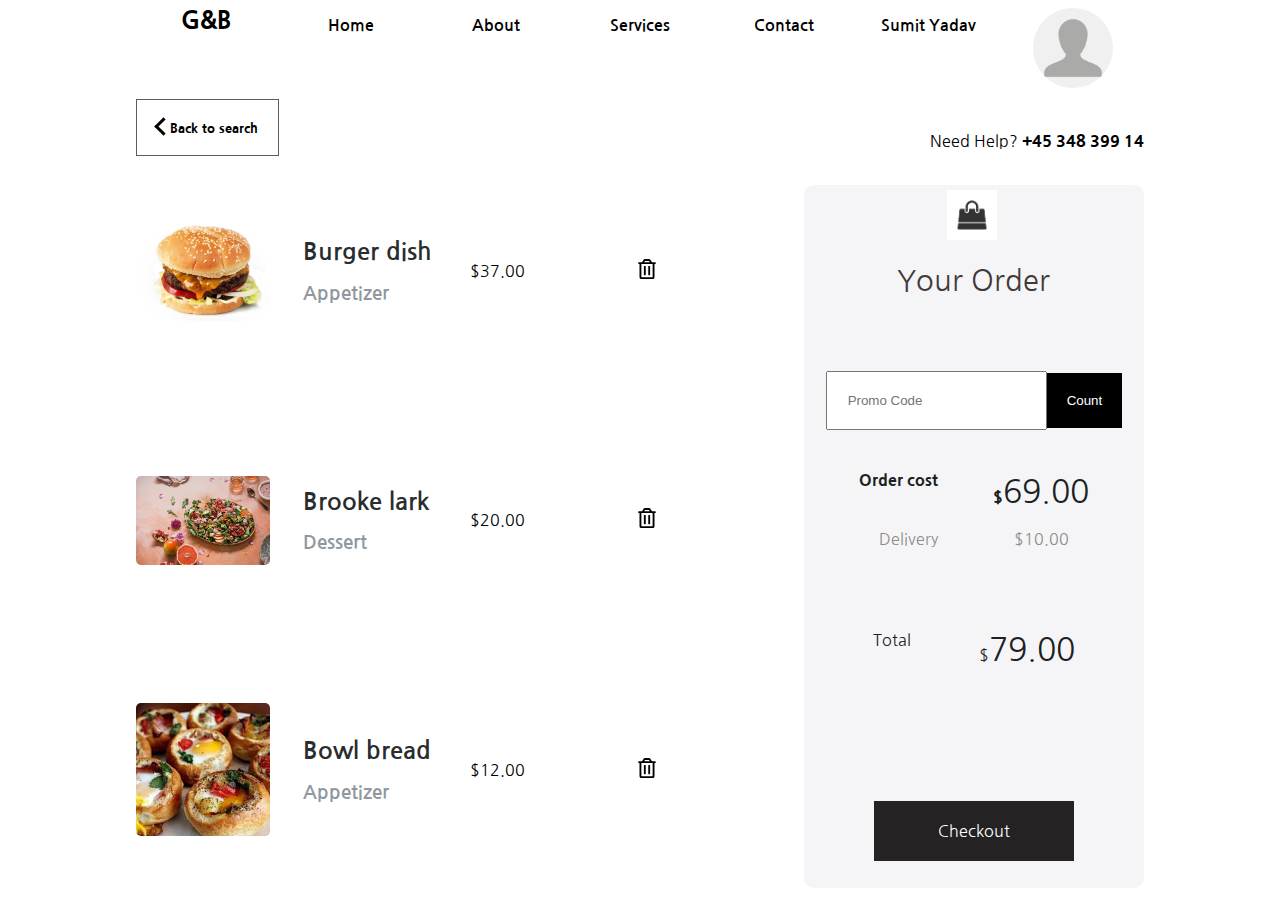
<file: index.html>
<!DOCTYPE html>
<html lang="en">
  <head>
    <meta charset="UTF-8" />
    <meta name="viewport" content="width=device-width, initial-scale=1.0" />
    <title>dribble Layout 1</title>
    <link rel="stylesheet" href="./index.css" />
    <link
      href="https://fonts.googleapis.com/css?family=Nanum+Gothic&display=swap"
      rel="stylesheet"
    />
  </head>
  <body>
    <div class="grid-container">
      <div class="header">
        <div id="logo">G&B</div>
        <div id="menu1">Home</div>
        <div id="menu2">About</div>
        <div id="menu3">Services</div>
        <div id="menu4">Contact</div>
        <div id="profile">Sumit Yadav</div>
        <div id="displayPic"><img src="./images/profilePic.png" alt="" /></div>
      </div>

      <div class="main">
        <button class="back-btn">
          <i class="leftArrow"></i>Back to search
        </button>

        <div class="dish dish1">
          <img src="./images/burger.jpg" alt="" />
          <div class="about">
            <h2>Burger dish</h2>
            <h3>Appetizer</h3>
          </div>
          <div class="price">$37.00</div>
          <div class="delete">
            <img
              src="./images/trash.svg"
              alt=""
              style="height: 20px; width: 20px;"
            />
          </div>
        </div>

        <div class="dish dish2">
          <img src="./images/BrookeLarke.jpeg" alt="" />
          <div class="about">
            <h2>Brooke lark</h2>
            <h3>Dessert</h3>
          </div>
          <div class="price">$20.00</div>
          <div class="delete">
            <img
              src="./images/trash.svg"
              alt=""
              style="height: 20px; width: 20px;"
            />
          </div>
        </div>

        <div class="dish dish3">
          <img src="./images/bowlBreadBreakfast.jpeg" alt="" />
          <div class="about">
            <h2>Bowl bread</h2>
            <h3>Appetizer</h3>
          </div>
          <div class="price">$12.00</div>
          <div class="delete">
            <img
              src="./images/trash.svg"
              alt=""
              style="height: 20px; width: 20px;"
            />
          </div>
        </div>
      </div>
      <div class="sideBar">
        <div class="contactNo">Need Help? <span>+45 348 399 14</span></div>

        <div id="bill">
          <div id="logo">
            <img src="./images/shoppingBag.png" alt="" />

            <div id="textContainer">
              <h3>Your Order</h3>
            </div>
          </div>

          <!-- <div id="separator1"></div> -->

          <div id="promoContainer">
            <input type="text" placeholder="Promo Code" id="promoCode" />
            <button id="count">Count</button>
          </div>

          <!-- <div id="separator2"></div> -->

          <div id="orderCostContainer">
            <div id="orderCostText">
              Order cost
            </div>

            <div id="orderPrice">$<span>69.00</span></div>
          </div>

          <div id="deliveryContainer">
            <div id="deliveryText">
              Delivery
            </div>

            <div id="deliveryPrice">$<span>10.00</span></div>
          </div>

          <!-- <div id="separator3"></div> -->

          <div id="totalPriceContainer">
            <div id="totalPriceText">
              Total
            </div>

            <div id="totalPrice">$<span>79.00</span></div>
          </div>

          <div id="checkoutButtonContainer">
            <button id="checkoutBtn">Checkout</button>
          </div>
        </div>
      </div>
    </div>
  </body>
</html>
</file>
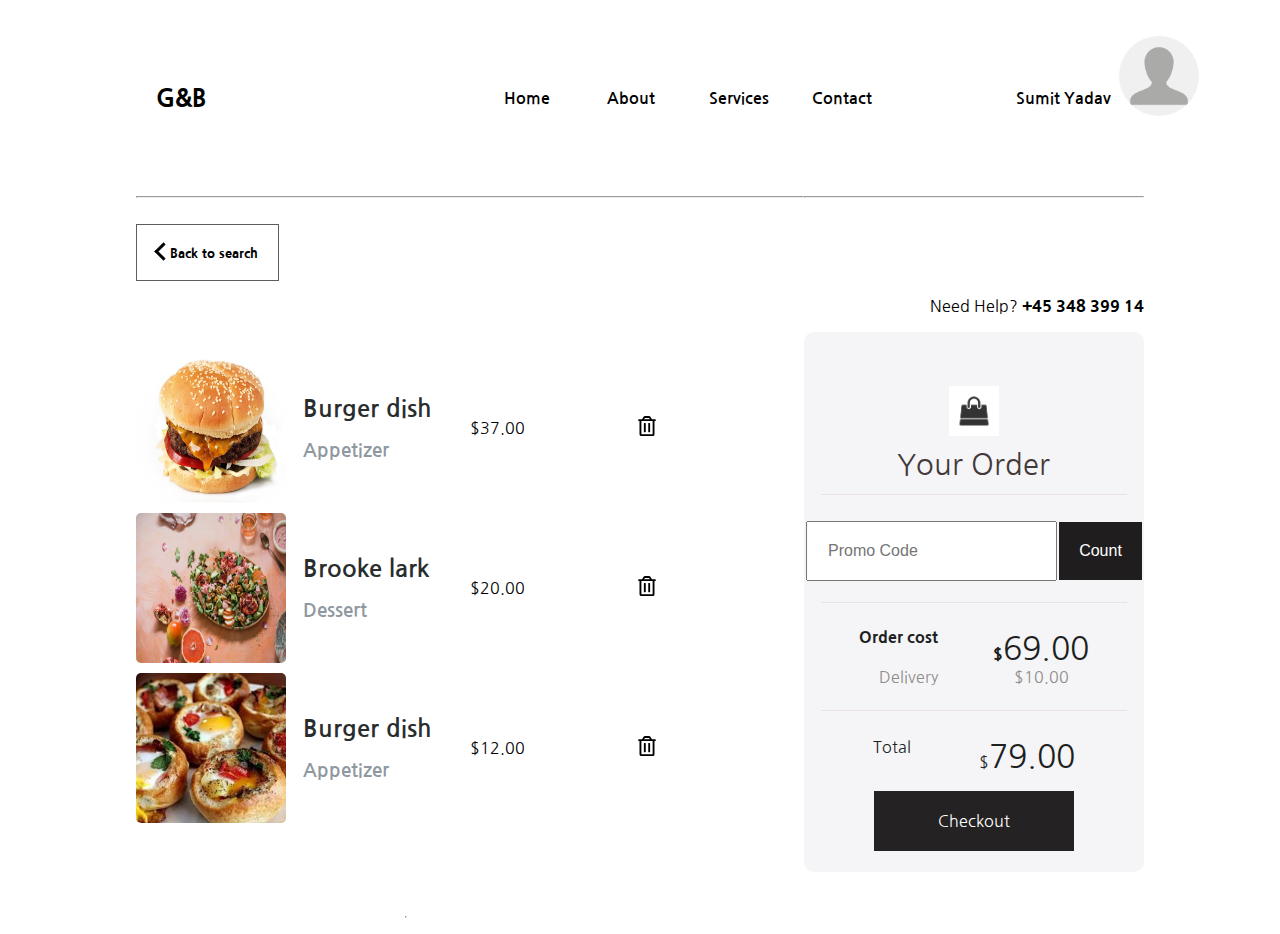
<file: layout1.html>
<!DOCTYPE html>
<html lang="en">
  <head>
    <meta charset="UTF-8" />
    <meta name="viewport" content="width=device-width, initial-scale=1.0" />
    <title>dribble Layout 1</title>
    <link rel="stylesheet" href="./layout1.css" />
    <link
      href="https://fonts.googleapis.com/css?family=Nanum+Gothic&display=swap"
      rel="stylesheet"
    />
  </head>
  <body>
    <div class="grid-container">
      <div class="header">
        <div id="logo">G&B</div>
        <div id="menu1">Home</div>
        <div id="menu2">About</div>
        <div id="menu3">Services</div>
        <div id="menu4">Contact</div>
        <div id="profile">Sumit Yadav</div>
        <div id="displayPic"><img src="./images/profilePic.png" alt="" /></div>
      </div>
      <hr />
      <div class="main">
        <hr />

        <button class="back-btn">
          <i class="leftArrow"></i>Back to search
        </button>

        <div class="dish dish1">
          <img src="./images/burger.jpg" alt="" />
          <div class="about">
            <h2>Burger dish</h2>
            <h3>Appetizer</h3>
          </div>
          <div class="price">$37.00</div>
          <div class="delete">
            <img
              src="./images/trash.svg"
              alt=""
              style="height: 20px; width: 20px;"
            />
          </div>
        </div>

        <div class="dish dish2">
          <img src="./images/BrookeLarke.jpeg" alt="" />
          <div class="about">
            <h2>Brooke lark</h2>
            <h3>Dessert</h3>
          </div>
          <div class="price">$20.00</div>
          <div class="delete">
            <img
              src="./images/trash.svg"
              alt=""
              style="height: 20px; width: 20px;"
            />
          </div>
        </div>

        <div class="dish dish3">
          <img src="./images/bowlBreadBreakfast.jpeg" alt="" />
          <div class="about">
            <h2>Burger dish</h2>
            <h3>Appetizer</h3>
          </div>
          <div class="price">$12.00</div>
          <div class="delete">
            <img
              src="./images/trash.svg"
              alt=""
              style="height: 20px; width: 20px;"
            />
          </div>
        </div>
      </div>
      <div class="sideBar">
        <hr />
        <div class="contactNo">Need Help? <span>+45 348 399 14</span></div>

        <div id="bill">
          <div id="logo">
            <img
              src="./images/shoppingBag.png"
              alt=""
              style="height: 50px; width: 50px;"
            />
          </div>
          <div id="textContainer">
            <h3>Your Order</h3>
          </div>

          <div id="separator1"></div>

          <div id="promoContainer">
            <input type="text" placeholder="Promo Code" id="promoCode" />
            <button id="count">Count</button>
          </div>

          <div id="separator2"></div>

          <div id="orderCostContainer">
            <div id="orderCostText">
              Order cost
            </div>

            <div id="orderPrice">$<span>69.00</span></div>
          </div>

          <div id="deliveryContainer">
            <div id="deliveryText">
              Delivery
            </div>

            <div id="deliveryPrice">$<span>10.00</span></div>
          </div>

          <div id="separator3"></div>

          <div id="totalPriceContainer">
            <div id="totalPriceText">
              Total
            </div>

            <div id="totalPrice">$<span>79.00</span></div>
          </div>

          <div id="checkoutButtonContainer">
            <button id="checkoutBtn">Checkout</button>
          </div>
        </div>
      </div>
    </div>
  </body>
</html>
</file>
<file: index.css>
.grid-container {
  display: grid;
  grid-template-areas:
    "header header"
    "main sideBar";
  grid-template-columns: 1.7fr 1fr;
  grid-template-rows: 10% 90%;
}

.grid-container .header {
  /* background-color: rgb(189, 178, 178); */
  /* height: 20vh; */
  width: 80%;
  margin-left: 10%;
  justify-items: center;
  box-sizing: border-box;
}

.header {
  grid-area: header;
  font-family: "Nanum Gothic", sans-serif;
  font-weight: 600;
  box-sizing: border-box;
  margin-bottom: 1%;
  display: grid;
  grid-template-areas: "logo menu1 menu2 menu3 menu4 profile displayPic";
  grid-template-columns: 1fr 1fr 1fr 1fr 1fr 1fr 1fr;
}

.header > #logo {
  grid-area: logo;
  font-weight: 900;
  font-size: 1.5rem;
  height: auto;
  width: auto;
}

.header > #menu1 {
  grid-area: menu1;
  height: auto;
  width: auto;
  padding: 10px;
}

.header > #menu2 {
  grid-area: menu2;
  height: auto;
  width: auto;
  padding: 10px;
}

.header > #menu3 {
  grid-area: menu3;
  height: auto;
  width: auto;
  padding: 10px;
}

.header > #menu4 {
  grid-area: menu4;
  height: auto;
  width: auto;
  padding: 10px;
}

.header > #profile {
  grid-area: profile;
  height: auto;
  width: auto;
  padding: 10px;
}

.header > #displayPic {
  grid-area: displayPic;
}

.header > #displayPic > img {
  height: 80px;
  width: 80px;
  border-radius: 50%;
}

hr {
  background-color: rgb(233, 221, 221);
}
.main {
  grid-area: main;
  margin-left: 10vw;
  position: relative;
  display: grid;
  grid-template-areas:
    "backbtn"
    "dish1"
    "dish2"
    "dish3";
  grid-template-columns: 1fr;
  grid-template-rows: 0.2fr 1fr 1fr 1fr;
}

.main > .back-btn {
  grid-area: backbtn;
  width: auto;
  padding: 20px;
  background-color: white;
  border: 1px solid rgb(96, 92, 92);
  font-family: "Nanum Gothic", sans-serif;
  font-weight: 800;
  position: absolute;
  top: 5%;
  cursor: pointer;
}
.main > .back-btn > i {
  border: solid black;
  border-width: 0 3px 3px 0;
  display: inline-block;
  padding: 5px;
}

.leftArrow {
  transform: rotate(135deg);
  -webkit-transform: rotate(135deg);
}

.dish1 {
  grid-area: dish1;
  display: flex;
  justify-content: space-between;
  align-items: center;
  width: 100%;
}

.dish1 > img {
  width: 20%;
  position: absolute;
  border-radius: 5px;
  background-color: aquamarine;
}

.dish1 > .about {
  position: absolute;
  left: 25%;
  font-family: "Nanum Gothic", sans-serif;
  color: rgb(42, 45, 45);
}

.dish1 > .about > h3 {
  color: rgb(144, 152, 159);
}

.dish1 > .price {
  position: absolute;
  left: 50%;
  font-family: "Nanum Gothic", sans-serif;
}

.dish1 > .delete {
  position: absolute;
  left: 75%;
  cursor: pointer;
}

.dish1 > .delete > img {
  height: 10%;
  width: 10%;
}

.dish2 {
  grid-area: dish2;
  display: flex;
  justify-content: space-between;
  align-items: center;
  width: 100%;
}

.dish2 > img {
  width: 20%;
  position: absolute;
  border-radius: 5px;
  background-color: aquamarine;
}

.dish2 > .about {
  position: absolute;
  left: 25%;
  font-family: "Nanum Gothic", sans-serif;
  color: rgb(42, 45, 45);
}

.dish2 > .about > h3 {
  color: rgb(144, 152, 159);
}

.dish2 > .price {
  position: absolute;
  left: 50%;
  font-family: "Nanum Gothic", sans-serif;
}

.dish2 > .delete {
  position: absolute;
  left: 75%;
  cursor: pointer;
}

.dish2 > .delete > img {
  height: 10%;
  width: 10%;
}

.dish3 {
  grid-area: dish3;
  display: flex;
  justify-content: space-between;
  align-items: center;
  width: 100%;
}

.dish3 > img {
  width: 20%;
  position: absolute;
  border-radius: 5px;
  background-color: aquamarine;
}

.dish3 > .about {
  position: absolute;
  left: 25%;
  font-family: "Nanum Gothic", sans-serif;
  color: rgb(42, 45, 45);
}

.dish3 > .about > h3 {
  color: rgb(144, 152, 159);
}

.dish3 > .price {
  position: absolute;
  left: 50%;
  font-family: "Nanum Gothic", sans-serif;
}

.dish3 > .delete {
  position: absolute;
  left: 75%;
  cursor: pointer;
}

.dish3 > .delete > img {
  height: 10%;
  width: 10%;
}

.sideBar {
  grid-area: sideBar;
  margin-right: 10vw;
  position: relative;
}

.sideBar > .contactNo {
  font-family: "Nanum Gothic", sans-serif;
  margin-bottom: 10%;
  float: right;
  margin-top: 10%;
}

.sideBar > .contactNo > span {
  font-weight: 800;
}

#bill {
  background-color: #f5f5f7;
  width: 100%;
  border-radius: 10px;
  display: grid;
  grid-template-areas:
    "orderLogo"
    "promoCode"
    "orderCost"
    "deliveryContainer"
    "totalCost"
    "checkout";
  grid-template-columns: 1fr;
  grid-template-rows: 1fr 1fr 0.4fr 0.7fr 1fr 0.8fr;
}

#bill #logo {
  grid-area: orderLogo;
  display: grid;
  justify-content: center;
}

#logo img {
  height: 50px;
  width: 50px;
  position: relative;
  left: 50px;
  top: 5px;
}

#bill > #textContainer {
  display: flex;
  justify-content: center;
}

#bill > #logo > #textContainer > h3 {
  font-family: "Nanum Gothic", sans-serif;
  font-weight: 200;
  font-size: 1.8rem;
  color: rgb(68, 57, 57);
  /* position: absolute; */
  /* top: 16%; */
}

#separator1 {
  display: block;
  width: 90%;
  left: 5%;
  border-bottom: 1px solid rgb(235, 227, 227);
  position: absolute;
  top: 30%;
}

#bill > #promoContainer {
  grid-area: promoCode;
  display: flex;
  align-items: center;
  justify-content: center;
  width: 100%;
  font-family: "Nanum Gothic", sans-serif;
  /* top: 35%;
  position: absolute; */
  box-sizing: border-box;
}

#bill > #promoContainer > #promoCode {
  padding: 20px;
}

#bill > #promoContainer > #count {
  padding: 20px;
  color: white;
  background-color: black;
  border: none;
}

#separator2 {
  display: block;
  width: 90%;
  left: 5%;
  border-bottom: 1px solid rgb(235, 227, 227);
  position: absolute;
  top: 50%;
}

#bill > #orderCostContainer {
  grid-area: orderCost;
  width: 100%;
  display: flex;
  justify-content: space-evenly;
  /* position: absolute; */
  font-family: "Nanum Gothic", sans-serif;
  font-weight: 900;
  color: rgb(32, 31, 31);
  /* top: 55%; */
}

#bill > #orderCostContainer > #orderPrice > span {
  font-size: 2rem;
  font-weight: 400;
}

#bill > #deliveryContainer {
  grid-area: deliveryContainer;
  width: 100%;
  display: flex;
  justify-content: space-evenly;
  font-family: "Nanum Gothic", sans-serif;
  font-weight: 400;
  /* position: absolute; */
  color: rgb(144, 139, 139);
  /* top: 62%; */
}

#separator3 {
  display: block;
  width: 90%;
  left: 5%;
  border-bottom: 1px solid rgb(235, 227, 227);
  position: absolute;
  top: 70%;
}

#bill > #totalPriceContainer {
  grid-area: totalCost;
  width: 100%;
  display: flex;
  justify-content: space-evenly;
  font-family: "Nanum Gothic", sans-serif;
  font-weight: 400;
  /* position: absolute; */
  color: rgb(32, 31, 31);
  /* top: 75%; */
}

#bill > #totalPriceContainer > #totalPrice > span {
  font-size: 2rem;
  font-weight: 400;
}

#bill > #checkoutButtonContainer {
  grid-area: checkout;
  width: 100%;
  display: flex;
  align-items: center;
  justify-content: center;
  /* position: absolute;
  top: 85%; */
}

#bill > #checkoutButtonContainer > #checkoutBtn {
  background-color: rgb(36, 34, 34);
  padding: 20px;
  color: white;
  border: none;
  cursor: pointer;
  font-family: "Nanum Gothic", sans-serif;
  font-size: 1rem;
  width: 200px;
}
</file>
<file: layout1.css>
.grid-container {
  display: grid;
  grid-template-areas:
    "header header"
    "main sideBar";
  grid-template-columns: 1.7fr 1fr;
  grid-template-rows: 20vh 80vh;
}

.grid-container .header {
  /* background-color: rgb(189, 178, 178); */
  height: 20vh;
  width: 80vw;
  margin-left: 10vw;
  justify-items: center;
  box-sizing: border-box;
}

.header {
  grid-area: header;
  display: flex;
  justify-content: flex-end;
  align-items: center;
  position: relative;
  font-family: "Nanum Gothic", sans-serif;
  font-weight: 600;
  box-sizing: border-box;
  padding-left: 20%;
  margin-bottom: 1%;
}

.header > #logo {
  font-weight: 900;
  font-size: 1.5rem;
  height: auto;
  width: auto;
  position: absolute;
  left: 2%;
}

.header > #menu1 {
  height: auto;
  width: auto;
  /* border: 1px solid red; */
  padding: 10px;
  position: absolute;
  left: 35%;
  /* background-color: burlywood; */
}

.header > #menu2 {
  height: auto;
  width: auto;
  /* border: 1px solid red; */
  padding: 10px;
  position: absolute;
  left: 45%;
  /* background-color: burlywood; */
}

.header > #menu3 {
  height: auto;
  width: auto;
  /* border: 1px solid red; */
  padding: 10px;
  position: absolute;
  left: 55%;
  /* background-color: burlywood; */
}

.header > #menu4 {
  height: auto;
  width: auto;
  /* border: 1px solid red; */
  padding: 10px;
  position: absolute;
  left: 65%;
  /* background-color: burlywood; */
}

.header > #profile {
  height: auto;
  width: auto;
  /* border: 1px solid red; */
  padding: 10px;
  position: absolute;
  left: 85%;
  /* background-color: burlywood; */
}

.header > #displayPic {
  height: 1rem;
  width: 1rem;

  /* border: 1px solid red; */
  padding: 10px;
  position: absolute;
  top: 10%;
  left: 95%;
  /* background-color: burlywood; */
}

.header > #displayPic > img {
  height: 80px;
  width: 80px;
  border-radius: 50%;
}

hr {
  background-color: rgb(233, 221, 221);
}
.main {
  grid-area: main;
  /* background-color: rgb(194, 186, 186); */
  margin-left: 10vw;
  position: relative;
}

.main > .back-btn {
  width: auto;
  padding: 20px;
  background-color: white;
  border: 1px solid rgb(96, 92, 92);
  position: absolute;
  top: 3%;
  font-family: "Nanum Gothic", sans-serif;
  font-weight: 800;
  position: absolute;
  top: 5%;
  cursor: pointer;
}
.main > .back-btn > i {
  border: solid black;
  border-width: 0 3px 3px 0;
  display: inline-block;
  padding: 5px;
}

.leftArrow {
  transform: rotate(135deg);
  -webkit-transform: rotate(135deg);
}

.dish1 {
  position: absolute;
  top: 15rem;
  display: flex;
  justify-content: space-between;
  align-items: center;
  width: 100%;
}

.dish1 > img {
  width: 150px;
  height: 150px;
  position: absolute;
  border-radius: 5px;
  background-color: aquamarine;
}

.dish1 > .about {
  position: absolute;
  /* background-color: bisque; */
  left: 25%;
  font-family: "Nanum Gothic", sans-serif;
  color: rgb(42, 45, 45);
}

.dish1 > .about > h3 {
  color: rgb(144, 152, 159);
}

.dish1 > .price {
  position: absolute;
  /* background-color: bisque; */
  left: 50%;
  font-family: "Nanum Gothic", sans-serif;
}

.dish1 > .delete {
  position: absolute;
  /* background-color: bisque; */
  left: 75%;
  cursor: pointer;
}

.dish1 > .delete > img {
  height: 10%;
  width: 10%;
}

.dish2 {
  position: absolute;
  top: 25rem;
  display: flex;
  justify-content: space-between;
  align-items: center;
  width: 100%;
}

.dish2 > img {
  width: 150px;
  height: 150px;
  position: absolute;
  border-radius: 5px;
  background-color: aquamarine;
}

.dish2 > .about {
  position: absolute;
  /* background-color: bisque; */
  left: 25%;
  font-family: "Nanum Gothic", sans-serif;
  color: rgb(42, 45, 45);
}

.dish2 > .about > h3 {
  color: rgb(144, 152, 159);
}

.dish2 > .price {
  position: absolute;
  /* background-color: bisque; */
  left: 50%;
  font-family: "Nanum Gothic", sans-serif;
}

.dish2 > .delete {
  position: absolute;
  /* background-color: bisque; */
  left: 75%;
  cursor: pointer;
}

.dish2 > .delete > img {
  height: 10%;
  width: 10%;
}

.dish3 {
  position: absolute;
  top: 35rem;
  display: flex;
  justify-content: space-between;
  align-items: center;
  width: 100%;
}

.dish3 > img {
  height: 150px;
  width: 150px;
  position: absolute;
  border-radius: 5px;
  background-color: aquamarine;
}

.dish3 > .about {
  position: absolute;
  /* background-color: bisque; */
  left: 25%;
  font-family: "Nanum Gothic", sans-serif;
  color: rgb(42, 45, 45);
}

.dish3 > .about > h3 {
  color: rgb(144, 152, 159);
}

.dish3 > .price {
  position: absolute;
  /* background-color: bisque; */
  left: 50%;
  font-family: "Nanum Gothic", sans-serif;
}

.dish3 > .delete {
  position: absolute;
  /* background-color: bisque; */
  left: 75%;
  cursor: pointer;
}

.dish3 > .delete > img {
  height: 10%;
  width: 10%;
}

.sideBar {
  grid-area: sideBar;
  /* background-color: rgb(194, 190, 188); */
  margin-right: 10vw;
  position: relative;
}

.sideBar > .contactNo {
  font-family: "Nanum Gothic", sans-serif;
  position: absolute;
  right: 0;
  top: 15%;
}

.sideBar > .contactNo > span {
  font-weight: 800;
}

#bill {
  background-color: #f5f5f7;
  height: 60vh;
  position: absolute;
  top: 20%;
  width: 100%;
  border-radius: 10px;
}

#bill #logo {
  left: calc(50% - 25px);
  position: absolute;
  top: 10%;
}

#bill > #textContainer {
  display: flex;
  justify-content: center;
}

#bill > #textContainer > h3 {
  font-family: "Nanum Gothic", sans-serif;
  font-weight: 200;
  font-size: 1.8rem;
  color: rgb(68, 57, 57);
  position: absolute;
  top: 16%;
}

#separator1 {
  display: block;
  width: 90%;
  left: 5%;
  border-bottom: 1px solid rgb(235, 227, 227);
  position: absolute;
  top: 30%;
}

#bill > #promoContainer {
  display: flex;
  align-items: center;
  justify-content: space-evenly;
  width: 100%;
  font-family: "Nanum Gothic", sans-serif;
  top: 35%;
  position: absolute;
  box-sizing: border-box;
}

#bill > #promoContainer > #promoCode {
  padding: 20px;
  font-size: 1rem;
  height: 1rem;
}

#bill > #promoContainer > #count {
  background-color: rgb(31, 29, 29);
  color: white;
  font-size: 1rem;
  padding: 20px;
  border: none;
}

#separator2 {
  display: block;
  width: 90%;
  left: 5%;
  border-bottom: 1px solid rgb(235, 227, 227);
  position: absolute;
  top: 50%;
}

#bill > #orderCostContainer {
  width: 100%;
  display: flex;
  justify-content: space-evenly;
  position: absolute;
  font-family: "Nanum Gothic", sans-serif;
  font-weight: 900;
  color: rgb(32, 31, 31);
  top: 55%;
}

#bill > #orderCostContainer > #orderPrice > span {
  font-size: 2rem;
  font-weight: 400;
}

#bill > #deliveryContainer {
  width: 100%;
  display: flex;
  justify-content: space-evenly;
  font-family: "Nanum Gothic", sans-serif;
  font-weight: 400;
  position: absolute;
  color: rgb(144, 139, 139);
  top: 62%;
}

#separator3 {
  display: block;
  width: 90%;
  left: 5%;
  border-bottom: 1px solid rgb(235, 227, 227);
  position: absolute;
  top: 70%;
}

#bill > #totalPriceContainer {
  width: 100%;
  display: flex;
  justify-content: space-evenly;
  font-family: "Nanum Gothic", sans-serif;
  font-weight: 400;
  position: absolute;
  color: rgb(32, 31, 31);
  top: 75%;
}

#bill > #totalPriceContainer > #totalPrice > span {
  font-size: 2rem;
  font-weight: 400;
}

#bill > #checkoutButtonContainer {
  width: 100%;
  display: flex;
  align-items: center;
  justify-content: center;
  position: absolute;
  top: 85%;
}

#bill > #checkoutButtonContainer > #checkoutBtn {
  background-color: rgb(36, 34, 34);
  padding: 20px;
  color: white;
  border: none;
  cursor: pointer;
  font-family: "Nanum Gothic", sans-serif;
  font-size: 1rem;
  width: 200px;
}
</file>
